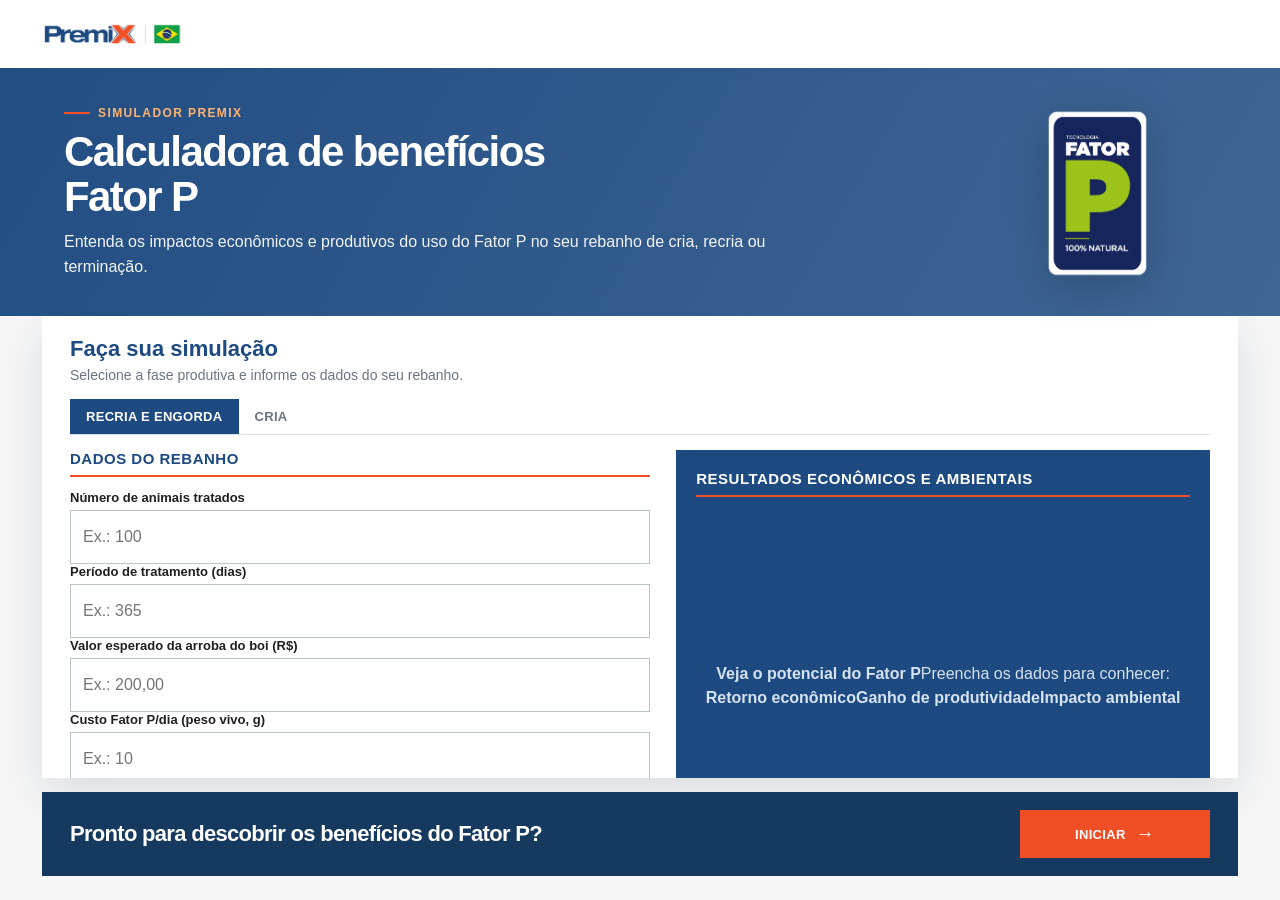
<file: totem/index.html>
<!doctype html>
<html lang="pt-BR">
<head>
  <meta charset="utf-8">
  <meta name="viewport" content="width=device-width, initial-scale=1">
  <meta name="description" content="Calculadora de benefícios Fator P PREMIX.">
  <title>Calculadora Fator P | PREMIX</title>
  <link rel="stylesheet" href="assets/totem.css">
  <style>
    :root{--blue:#1d4a81;--blue-dark:#163960;--orange:#f04f26;--cream:#f7f7f7;--ink:#202020;--muted:#697584;--line:#d9e2ec}*{box-sizing:border-box}body{margin:0;background:var(--cream);color:var(--ink);font-family:Roboto,Arial,sans-serif}h1,h2,h3,p{margin-top:0}h1,h2,h3,.button{font-family:Montserrat,Arial,sans-serif}.header{background:#fff;padding:16px 24px;box-shadow:0 1px 9px rgba(18,47,79,.08)}.header-inner,.container{width:min(1120px,100%);margin:auto}.header-inner{display:flex;align-items:center;justify-content:space-between;gap:20px}.brand img{display:block;width:155px;height:auto}.header-link{color:var(--blue);text-decoration:none;font-size:13px;font-weight:700;letter-spacing:.4px}.hero{background:linear-gradient(120deg,rgba(29,74,129,.98),rgba(29,74,129,.84));color:#fff;padding:72px 24px 90px}.eyebrow{display:inline-flex;align-items:center;gap:8px;color:#ffb26c;font-size:12px;font-weight:700;letter-spacing:1.4px;text-transform:uppercase}.eyebrow:before{content:'';width:26px;height:2px;background:var(--orange)}.hero h1{max-width:760px;margin:15px 0 14px;font-size:clamp(34px,5vw,54px);line-height:1.07;letter-spacing:-1.6px}.hero p{max-width:660px;margin:0;font-size:18px;line-height:1.55;color:#f3f5f4}main{padding:0 24px 72px}.calculator{margin:-42px auto 40px;background:#fff;padding:clamp(22px,4vw,42px);box-shadow:0 16px 45px rgba(18,47,79,.13)}.heading{margin-bottom:27px}.heading h2{color:var(--blue);margin-bottom:8px;font-size:26px}.heading p{margin:0;color:var(--muted);line-height:1.5}.tabs{display:flex;gap:0;border-bottom:1px solid var(--line);margin-bottom:28px}.tab{border:0;background:#fff;color:var(--muted);padding:13px 18px;font:800 13px Montserrat,sans-serif;letter-spacing:.3px;text-transform:uppercase;cursor:pointer}.tab.active{background:var(--blue);color:#fff}.panel{display:none}.panel.active{display:block}.grid{display:grid;grid-template-columns:minmax(0,1fr) minmax(310px,.92fr);gap:38px}.form-title{font:700 15px Montserrat,sans-serif;color:var(--blue);padding-bottom:11px;margin:0 0 22px;border-bottom:2px solid var(--orange);text-transform:uppercase;letter-spacing:.5px}.field{margin-bottom:17px}label{display:block;font-size:14px;font-weight:700;margin-bottom:7px}input{appearance:none;width:100%;border:1px solid #bac7c0;border-radius:0;background:#fff;color:var(--ink);padding:13px 14px;font:16px Roboto,sans-serif;outline:none}input:focus{border-color:var(--blue);box-shadow:0 0 0 3px rgba(29,74,129,.12)}.hint{display:block;color:var(--muted);font-size:12px;margin-top:6px}.button{display:inline-flex;align-items:center;justify-content:center;min-height:50px;border:2px solid transparent;padding:12px 22px;text-align:center;cursor:pointer;text-decoration:none;font-size:13px;font-weight:800;letter-spacing:.3px;text-transform:uppercase;transition:.2s}.primary{width:100%;background:var(--orange);color:#fff}.primary:hover{background:#d96617}.arrow:after{content:'→';padding-left:10px;font-size:19px;line-height:0}.result{background:var(--blue);color:#fff;min-height:100%;padding:28px}.result .form-title{color:#fff;border-color:var(--orange)}.result-empty{min-height:365px;display:grid;place-items:center;text-align:center;color:#d6e3f1;line-height:1.5}.main-result{text-align:center;padding:7px 0 21px;border-bottom:1px solid rgba(255,255,255,.28)}.main-result small,.metric small{display:block;color:#d6e3f1;font-size:12px}.main-result strong{display:block;font:800 40px/1.1 Montserrat,sans-serif;color:#fff;margin:7px 0}.metric-grid{display:grid;grid-template-columns:1fr 1fr;gap:10px;margin:18px 0}.metric{background:rgba(255,255,255,.1);padding:12px}.metric b{display:block;margin-top:5px;font-size:18px}.highlight{border-left:3px solid var(--orange);background:rgba(0,0,0,.14);padding:15px 16px;text-align:center}.highlight strong{display:block;font:800 27px Montserrat,sans-serif;margin-top:5px}.stack{display:grid;gap:10px}.disclaimer{color:#d6e3f1;font-size:11px;line-height:1.45;margin:16px 0 0}.share-button{width:100%;margin-top:18px;min-height:44px;border:1px solid rgba(255,255,255,.7);background:transparent;color:#fff}.share-button:hover{background:#fff;color:var(--blue)}.share-button:disabled{cursor:wait;opacity:.7}.share-capture{position:absolute;left:-10000px;top:0;width:430px;background:var(--blue);color:#fff;padding:28px;font-family:Roboto,Arial,sans-serif}.capture-logo{display:block;width:155px;height:auto;background:#fff;padding:8px 10px;border-bottom:3px solid var(--orange);margin-bottom:14px}.capture-meta{margin:0 0 18px;color:#d6e3f1;font-size:12px;line-height:1.55}.capture-meta strong{display:block;margin-top:7px;color:#fff;line-height:1.45}.share-capture .share-button{display:none}.cta{background:var(--blue-dark);color:#fff;padding:clamp(32px,5vw,54px);display:grid;grid-template-columns:1fr;gap:26px}.cta h2{margin:0;max-width:760px;font-size:clamp(23px,2.5vw,32px);letter-spacing:-.7px;line-height:1.22}.cta-actions{display:flex;flex-wrap:wrap;gap:12px}.cta .button{width:auto;white-space:nowrap}.secondary{border-color:#fff;color:#fff;background:transparent}.secondary:hover{background:#fff;color:var(--blue-dark)}
    @media(max-width:760px){.header{padding:15px 18px}.header-link{display:none}.hero{padding:58px 22px 70px}.hero p{font-size:16px}main{padding:0 16px 44px}.calculator{margin-top:-28px}.grid{grid-template-columns:1fr;gap:26px}.result-empty{min-height:230px}.tab{flex:1;padding:13px 8px;font-size:11px}.cta .button{width:100%;white-space:normal}}
  </style>
</head>
<body>
  <header class="header"><div class="header-inner"><div class="brand"><img src="assets/premix-logo.png" alt="PREMIX"></div></div></header>
  <section class="hero"><div class="container"><span class="eyebrow">Simulador PREMIX</span><h1>Calculadora de benefícios<br>Fator&nbsp;P</h1><p>Entenda os impactos econômicos e produtivos do uso do Fator P no seu rebanho de cria, recria ou terminação.</p><img class="hero-fator-p-logo" src="assets/logo-fator-p-premix.png" alt="Tecnologia Fator P"></div></section>
  <main><section class="container calculator"><div class="heading"><h2>Faça sua simulação</h2><p>Selecione a fase produtiva e informe os dados do seu rebanho.</p></div><div class="tabs" role="tablist"><button class="tab active" data-panel="engorda" role="tab">Recria e engorda</button><button class="tab" data-panel="cria" role="tab">Cria</button></div>
    <section class="panel active" id="engorda"><div class="grid"><form id="engorda-form"><h3 class="form-title">Dados do rebanho</h3><div class="field"><label for="eng-animais">Número de animais tratados</label><input id="eng-animais" type="number" placeholder="Ex.: 100" min="1" step="1" required></div><div class="field"><label for="eng-periodo">Período de tratamento (dias)</label><input id="eng-periodo" type="number" placeholder="Ex.: 365" min="1" step="1" required></div><div class="field"><label for="eng-arroba">Valor esperado da arroba do boi (R$)</label><input id="eng-arroba" type="number" placeholder="Ex.: 200,00" min="0" step="0.01" required></div><div class="field"><label for="eng-custo">Custo Fator P/dia (peso vivo, g)</label><input id="eng-custo" type="number" placeholder="Ex.: 10" min="0" step="0.01" required><span class="hint">Conforme a planilha original.</span></div><button class="button primary arrow" type="submit">Calcular benefícios</button></form><aside class="result"><h3 class="form-title">Resultados econômicos e ambientais</h3><div id="eng-resultado" class="result-empty"><div class="empty-content"><strong>Veja o potencial do Fator P</strong><span>Preencha os dados para conhecer:</span><div class="benefit-list"><b>Retorno econômico</b><b>Ganho de produtividade</b><b>Impacto ambiental</b></div></div></div></aside></div></section>
    <section class="panel" id="cria"><div class="grid"><form id="cria-form"><h3 class="form-title">Dados do rebanho</h3><div class="field"><label for="cria-peso">Peso médio das vacas (kg)</label><input id="cria-peso" type="number" placeholder="Ex.: 400" min="0" step="1" required></div><div class="field"><label for="cria-ganho">Ganho base por animal/dia (kg)</label><input id="cria-ganho" type="number" placeholder="Ex.: 0,60" min="0" step="0.01" required></div><div class="field"><label for="cria-atual">Score atual (0 a 5)</label><input id="cria-atual" type="number" placeholder="Ex.: 2,0" min="0" max="5" step="0.1" required></div><div class="field"><label for="cria-desejado">Score desejado (0 a 5)</label><input id="cria-desejado" type="number" placeholder="Ex.: 3,5" min="0" max="5" step="0.1" required></div><button class="button primary arrow" type="submit">Calcular benefícios</button></form><aside class="result"><h3 class="form-title">Resultado da simulação</h3><div id="cria-resultado" class="result-empty"><div class="empty-content"><strong>Veja o potencial do Fator P</strong><span>Preencha os dados para conhecer:</span><div class="benefit-list"><b>Antecipação de resultado</b><b>Ganho de produtividade</b><b>Desempenho do rebanho</b></div></div></div></aside></div></section>
  </section><section class="container cta"><h2>Pronto para descobrir os benefícios do Fator P?</h2><div class="cta-actions"><a class="button primary arrow" href="captura.html">Iniciar</a></div></section></main>
  <style>
    /* Composição fixa para o monitor 16:9 do totem. */
    .result-intro{margin:0 0 10px;color:#ffb26c;font:800 12px Montserrat,Arial,sans-serif;letter-spacing:.08em;text-align:center;text-transform:uppercase}.restart-button{width:100%;margin-top:14px;border:1px solid rgba(255,255,255,.78);background:transparent;color:#fff}.restart-button:hover{background:#fff;color:var(--blue)}
    @media (min-width:761px){
      html,body{height:100%;overflow:hidden}body{display:grid;grid-template-rows:68px 248px minmax(0,1fr)}
      .header{height:68px;padding:10px 42px}.header-inner{width:100%;max-width:1440px;height:100%;align-items:center}.brand{display:flex;height:100%;align-items:center}.brand img{display:block;width:142px}
      .hero{padding:32px 64px 48px}.hero .container{position:relative;width:min(1440px,100%)}.hero h1{max-width:890px;margin:10px 0;font-size:42px}.hero p{max-width:770px;font-size:16px}.hero-fator-p-logo{position:absolute;right:5%;top:50%;width:122px;height:164px;object-fit:contain;transform:translateY(-48%);filter:drop-shadow(0 12px 20px rgba(0,0,0,.18))}
      main{min-height:0;padding:0 42px 24px;display:grid;grid-template-rows:minmax(0,1fr) auto;gap:14px;overflow:hidden}.container{width:min(1440px,100%)}.calculator{width:100%;min-height:0;margin:0 auto;padding:20px 28px;overflow:hidden;display:flex;flex-direction:column}.heading{margin-bottom:13px}.heading h2{margin-bottom:3px;font-size:22px}.heading p{font-size:14px}.tabs{margin-bottom:15px}.tab{padding:10px 16px}.panel.active{flex:1;min-height:0}.grid{height:100%;gap:26px}.grid form{display:flex;flex-direction:column;justify-content:space-between}.form-title{margin-bottom:13px;padding-bottom:8px}.field{margin-bottom:0}label{margin-bottom:5px;font-size:13px}input{min-height:54px;padding:13px 12px;font-size:16px}.hint{margin-top:4px}.button{min-height:48px;padding:11px 18px}.result{padding:20px}.result-empty{min-height:0;height:100%}.result .form-title{margin-bottom:8px}.result-intro{margin:0 0 6px;font-size:10px}.main-result{padding:0 0 8px}.main-result strong{font-size:28px;margin:3px 0}.metric-grid{gap:8px;margin:8px 0}.metric{padding:8px}.metric b{margin-top:3px;font-size:16px}.highlight{padding:8px 11px}.highlight strong{font-size:20px}.stack{gap:8px}.disclaimer{margin:7px 0 0}.restart-button{min-height:36px;margin-top:8px;padding:7px 14px}.cta{width:100%;padding:18px 28px;grid-template-columns:1fr auto;align-items:center;gap:24px}.cta h2{font-size:22px}.cta .button{width:190px}
    }
    @media (orientation:portrait) and (min-width:761px){
      html,body{width:100%;height:100%;margin:0;overflow:hidden}body{display:grid;grid-template-rows:78px 310px minmax(0,1fr);height:100svh}.header{height:78px;padding:14px 42px}.header-inner{height:100%;width:min(900px,100%)}.brand img{width:170px}
      .hero{height:310px;min-height:0;padding:48px 54px 62px}.hero .container{width:min(900px,100%)}.hero h1{max-width:670px;font-size:50px}.hero p{max-width:610px;font-size:20px}.eyebrow{font-size:14px}.hero-fator-p-logo{right:2%;width:108px;height:152px}
      main{height:100%;min-height:0;padding:0 32px 32px;display:grid;grid-template-rows:minmax(0,1fr) 94px;gap:18px;overflow:hidden}.container{width:min(900px,100%)}.calculator{display:flex;height:100%;min-height:0;margin:0 auto;padding:28px;overflow:hidden}.heading{margin-bottom:20px}.heading h2{font-size:30px}.heading p{font-size:18px}.tabs{margin-bottom:22px}.tab{padding:15px 20px;font-size:15px}.panel.active{display:block;flex:1;min-height:0}.grid{height:100%;min-height:0;gap:22px}.grid form{display:flex;justify-content:space-evenly;min-height:0}.form-title{margin-bottom:18px;padding-bottom:10px;font-size:17px}.field{margin-bottom:0}label{font-size:16px}input{min-height:64px;font-size:20px}.button{min-height:60px;font-size:16px}.result{display:flex;flex-direction:column;padding:24px;overflow:hidden}.result-empty{height:auto;min-height:0;flex:1}.empty-content{width:100%;text-align:center}.empty-content>strong{display:block;color:#fff;font-size:24px}.empty-content>span{display:block;margin:10px 0 22px;color:#d6e3f1;font-size:16px}.benefit-list{display:grid;gap:12px}.benefit-list b{display:block;padding:17px 15px;border-left:3px solid var(--orange);background:rgba(255,255,255,.1);color:#fff;font-size:18px}.result>div:not(.result-empty){display:flex;flex:1;min-height:0;flex-direction:column;justify-content:space-between}.result .form-title{margin-bottom:14px;font-size:17px}.result-intro{font-size:13px}.main-result small,.metric small{font-size:13px}.main-result strong{font-size:38px}.metric{padding:13px}.metric b{font-size:20px}.highlight{padding:15px}.highlight strong{font-size:27px}.restart-button{min-height:50px}.cta{width:100%;height:94px;margin:0;padding:18px 28px;grid-template-columns:1fr auto}.cta h2{font-size:27px}.cta .button{width:205px}
    }
  </style>
  <script>
    const $=id=>document.getElementById(id), num=id=>Number($(id).value)||0, money=n=>'R$ '+n.toLocaleString('pt-BR',{minimumFractionDigits:2,maximumFractionDigits:2}), dec=(n,d=2)=>n.toLocaleString('pt-BR',{minimumFractionDigits:d,maximumFractionDigits:d});
    const initialResults={"eng-resultado":'<div class="empty-content"><strong>Veja o potencial do Fator P</strong><span>Preencha os dados para conhecer:</span><div class="benefit-list"><b>Retorno econômico</b><b>Ganho de produtividade</b><b>Impacto ambiental</b></div></div>',"cria-resultado":'<div class="empty-content"><strong>Veja o potencial do Fator P</strong><span>Preencha os dados para conhecer:</span><div class="benefit-list"><b>Antecipação de resultado</b><b>Ganho de produtividade</b><b>Desempenho do rebanho</b></div></div>'};
    window.resetSimulation=(formId,resultId)=>{$(formId).reset();const result=$(resultId);result.className='result-empty';result.innerHTML=initialResults[resultId];$(formId).querySelector('input').focus()};
    document.querySelectorAll('.tab').forEach(tab=>tab.addEventListener('click',()=>{document.querySelectorAll('.tab,.panel').forEach(x=>x.classList.remove('active'));tab.classList.add('active');$(tab.dataset.panel).classList.add('active')}));
    $('engorda-form').addEventListener('submit',e=>{e.preventDefault();const animais=Math.max(1,num('eng-animais')),periodo=Math.max(0,num('eng-periodo')),arroba=num('eng-arroba'),custo=num('eng-custo');const investDia=(arroba/30/1000)*custo,brutoDia=(arroba/30/1000)*100,liquidoDia=brutoDia-investDia,liquidoPeriodo=liquidoDia*periodo,retorno=investDia?brutoDia/investDia:0,rebanho=liquidoPeriodo*animais,carbono=animais*periodo*.6,credito=carbono/1000,arvores=carbono/7.14;$('eng-resultado').className='';$('eng-resultado').innerHTML=`<p class="result-intro">Sua simulação está pronta</p><div class="main-result"><small>Retorno sobre o rebanho tratado no período</small><strong>${money(rebanho)}</strong><small>${animais} animais tratados por ${periodo} dias</small></div><div class="metric-grid"><div class="metric"><small>Investimento / animal / dia</small><b>${money(investDia)}</b></div><div class="metric"><small>Retorno bruto / animal / dia</small><b>${money(brutoDia)}</b></div><div class="metric"><small>Retorno líquido / animal / dia</small><b>${money(liquidoDia)}</b></div><div class="metric"><small>Retorno por R$ 1 investido</small><b>${dec(retorno)}x</b></div></div><div class="stack"><div class="highlight"><small>Redução de equivalente carbono no período</small><strong>${dec(carbono,0)} kg</strong></div><div class="metric-grid"><div class="metric"><small>Crédito de carbono equivalente</small><b>${dec(credito)} t</b></div><div class="metric"><small>Árvores equivalentes</small><b>${dec(arvores,0)}</b></div></div></div><p class="disclaimer">Os resultados são estimados. Em caso de dúvidas, fale com o time técnico da PREMIX</p><button class="button restart-button" type="button" onclick="resetSimulation('engorda-form','eng-resultado')">Nova simulação</button>`});
    $('cria-form').addEventListener('submit',e=>{e.preventDefault();const peso=num('cria-peso'),ganho=num('cria-ganho'),atual=num('cria-atual'),desejado=num('cria-desejado'),desafio=desejado-atual,ganhoTratado=ganho*1.18,kg=desafio*(peso*.09),sem=ganho?kg/ganho:0,com=ganhoTratado?kg/ganhoTratado:0,antec=sem-com;$('cria-resultado').className='';$('cria-resultado').innerHTML=`<p class="result-intro">Sua simulação está pronta</p><div class="main-result"><small>Antecipação para atingir o score desejado</small><strong>${dec(antec,1)} dias</strong><small>Com o Fator P, conforme a simulação</small></div><div class="metric-grid"><div class="metric"><small>Desafio de score</small><b>${dec(desafio,1)}</b></div><div class="metric"><small>Kg para o score desejado</small><b>${dec(kg,1)} kg</b></div><div class="metric"><small>Ganho/dia sem Fator P</small><b>${dec(ganho,3)} kg</b></div><div class="metric"><small>Ganho/dia com Fator P</small><b>${dec(ganhoTratado,3)} kg</b></div></div><div class="stack"><div class="highlight"><small>Lote sem Fator P</small><strong>${dec(sem,1)} dias</strong></div><div class="highlight"><small>Lote com Fator P</small><strong>${dec(com,1)} dias</strong></div></div><p class="disclaimer">Os resultados são estimados. Em caso de dúvidas, fale com o time técnico da PREMIX</p><button class="button restart-button" type="button" onclick="resetSimulation('cria-form','cria-resultado')">Nova simulação</button>`});
    let idleTimer;const resetIdle=()=>{clearTimeout(idleTimer);idleTimer=setTimeout(()=>location.href='captura.html',60000)};['pointerdown','keydown','input','change'].forEach(event=>document.addEventListener(event,resetIdle,{passive:true}));resetIdle();
  </script>
</body></html>
</file>
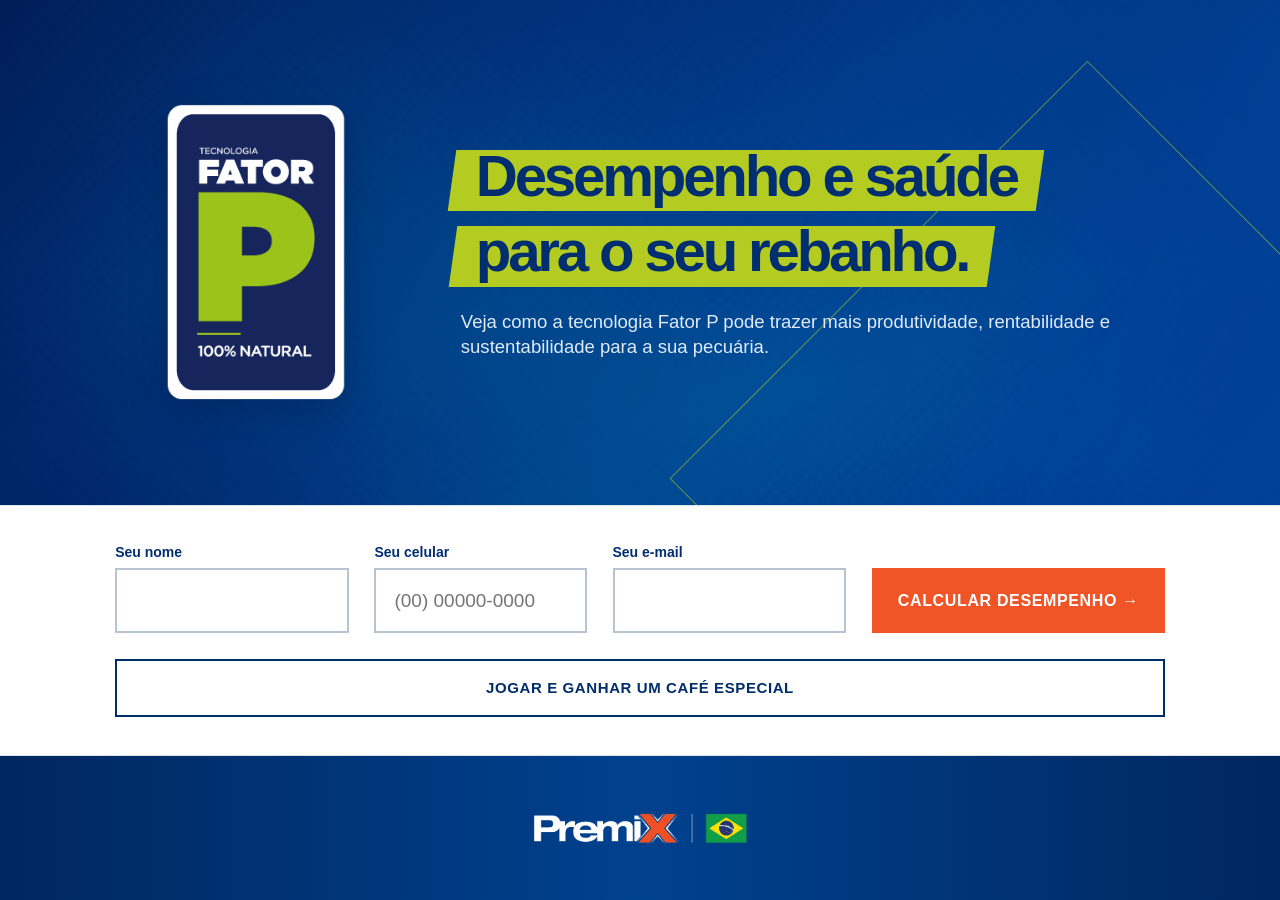
<file: totem/captura.html>
<!doctype html>
<html lang="pt-BR">
<head>
  <meta charset="utf-8">
  <meta name="viewport" content="width=device-width, initial-scale=1">
  <meta name="description" content="Cadastre-se para acessar a Calculadora Fator P PREMIX.">
  <title>Fator P | PREMIX</title>
  <link rel="stylesheet" href="assets/totem.css">
  <style>
    :root{--blue:#002e70;--lime:#b4cc22;--orange:#f05427;--line:#dbe3ec;--ink:#1e3861}*{box-sizing:border-box}html,body{min-height:100%;margin:0}body{background:var(--blue);color:var(--ink);font-family:Gotham,"Gotham Rounded",Montserrat,Arial,sans-serif}.page{min-height:100svh;display:grid;grid-template-rows:1fr auto auto;background:var(--blue)}.hero{position:relative;isolation:isolate;display:grid;grid-template-columns:minmax(190px,22vw) 1fr;gap:clamp(34px,5vw,92px);align-items:center;min-height:52svh;padding:clamp(35px,5vw,76px) clamp(48px,9vw,150px);overflow:hidden;background:linear-gradient(118deg,rgba(0,29,80,.97),rgba(0,64,149,.91))}.hero:before{content:"";position:absolute;z-index:-2;inset:0;background:url("assets/creative-abstract-background-wallpaper.jpg") center/cover no-repeat;opacity:.24;mix-blend-mode:screen}.hero:after{content:"";position:absolute;z-index:-1;right:-8vw;bottom:-21vw;width:46vw;height:46vw;border:1px solid rgba(180,204,34,.56);transform:rotate(45deg);pointer-events:none}.fator-logo{position:relative;z-index:1;justify-self:center;width:min(190px,15vw);min-width:135px;height:auto;filter:drop-shadow(0 10px 18px rgba(0,15,53,.3))}.copy{position:relative;z-index:1;max-width:850px}.copy h1{margin:0;color:#fff;font-size:clamp(38px,4.55vw,76px);line-height:1.04;letter-spacing:-.055em;font-weight:800}.marker{display:table;position:relative;margin:0 0 10px;padding:0 15px 5px;color:var(--blue);isolation:isolate}.marker:before{content:"";position:absolute;z-index:-1;inset:7% -1.5% 0;background:var(--lime);transform:skewX(-8deg)}.copy p{margin:22px 0 0;color:#e0eafa;font-size:clamp(18px,1.45vw,25px);font-weight:500;line-height:1.35}.capture{padding:clamp(28px,3vw,46px) clamp(48px,9vw,150px);border-top:1px solid var(--line);border-bottom:1px solid var(--line);background:#fff}.capture form{display:grid;grid-template-columns:1.1fr 1fr 1.1fr auto;gap:clamp(15px,2vw,30px);align-items:end;max-width:1460px;margin:auto}.field label{display:block;margin:0 0 8px;color:var(--blue);font-size:14px;font-weight:800}.field input{width:100%;height:65px;border:2px solid #b6c3d2;border-radius:0;padding:0 18px;background:#fff;color:var(--ink);outline:0;font:500 19px Gotham,"Gotham Rounded",Montserrat,Arial,sans-serif}.field input:focus{border-color:var(--blue);box-shadow:0 0 0 4px rgba(0,46,112,.12)}.field input[aria-invalid="true"]{border-color:#c13d2a}.button{min-width:196px;height:65px;border:0;border-radius:0;padding:0 26px;background:var(--orange);color:#fff;cursor:pointer;font:800 16px Gotham,"Gotham Rounded",Montserrat,Arial,sans-serif;letter-spacing:.04em;text-transform:uppercase;transition:background .18s,transform .18s}.button:hover{background:#d9451c}.button:active{transform:scale(.985)}.button:disabled{background:#5d779b;cursor:wait}.message{display:none;max-width:1460px;margin:18px auto 0;padding:13px 15px;border-left:4px solid var(--lime);background:#edf5e6;color:#284724;font-weight:700}.message.show{display:block}.footer{display:flex;align-items:center;justify-content:center;min-height:16svh;padding:27px;background:linear-gradient(90deg,#00275f,#00418e,#00275f)}.footer img{width:min(220px,23vw);height:auto}@media(max-width:900px){.hero{grid-template-columns:135px 1fr;padding:55px 42px;min-height:43svh}.fator-logo{width:130px;min-width:0}.capture{padding:32px 42px}.capture form{grid-template-columns:1fr 1fr}.button{width:100%}.footer{min-height:12svh}}@media(max-width:570px){.hero{grid-template-columns:1fr;gap:23px;padding:38px 25px}.fator-logo{justify-self:start;width:104px}.copy h1{font-size:41px}.copy p{font-size:18px}.capture{padding:28px 25px}.capture form{grid-template-columns:1fr;gap:17px}.field input,.button{height:62px}.footer img{width:155px}}@media(orientation:portrait) and (min-width:761px){.page{grid-template-rows:auto auto auto;min-height:100svh}.hero{grid-template-columns:1fr;gap:28px;min-height:0;padding:80px 70px 64px;text-align:center}.fator-logo{width:142px;min-width:0}.copy{max-width:820px;margin:auto}.copy h1{font-size:58px}.marker{margin-left:auto;margin-right:auto}.copy p{max-width:710px;margin:26px auto 0;font-size:23px}.capture{padding:56px 70px}.capture form{grid-template-columns:1fr;gap:25px;max-width:820px}.field label{text-align:left;font-size:17px}.field input,.button{height:78px;font-size:22px}.button{margin-top:8px}.footer{min-height:170px}.footer img{width:240px}}
  </style>
</head>
<body>
  <main class="page">
    <section class="hero" aria-labelledby="headline">
      <img class="fator-logo" src="assets/logo-fator-p-premix.png" alt="Tecnologia Fator P">
      <div class="copy"><h1 id="headline"><span class="marker">Desempenho e saúde</span><span class="marker">para o seu rebanho.</span></h1><p>Veja como a tecnologia Fator P pode trazer mais produtividade, rentabilidade e sustentabilidade para a sua pecuária.</p></div>
    </section>
    <section class="capture" aria-label="Cadastro para simulação">
      <form id="lead-form" novalidate>
        <div class="field"><label for="nome">Seu nome</label><input id="nome" name="nome" type="text" autocomplete="name" required></div>
        <div class="field"><label for="celular">Seu celular</label><input id="celular" name="celular" type="tel" autocomplete="tel" inputmode="tel" placeholder="(00) 00000-0000" required></div>
        <div class="field"><label for="email">Seu e-mail</label><input id="email" name="email" type="email" autocomplete="email" inputmode="email" required></div>
        <button class="button" type="submit">Calcular desempenho <span aria-hidden="true">→</span></button>
        <a class="secondary-cta" href="jogo-memoria.html">Jogar e ganhar um café especial</a>
      </form>
      <div id="message" class="message" role="status" aria-live="polite">Dados recebidos. Abrindo sua calculadora...</div>
    </section>
    <footer class="footer"><img src="assets/Logotipo_Premix_Negativo.png" alt="PREMIX"></footer>
  </main>
  <script>
    const form=document.getElementById('lead-form');const fields=[...form.querySelectorAll('input[required]')];const phone=document.getElementById('celular');
    phone.addEventListener('input',()=>{const digits=phone.value.replace(/\D/g,'').slice(0,11);phone.value=digits.replace(/^(\d{2})(\d)/,'($1) $2').replace(/(\d{5})(\d)/,'$1-$2')});
    form.addEventListener('submit',event=>{event.preventDefault();let valid=true;fields.forEach(field=>{const isValid=field.checkValidity()&&(field!==phone||phone.value.replace(/\D/g,'').length>=10);field.setAttribute('aria-invalid',String(!isValid));if(!isValid)valid=false});if(!valid){fields.find(field=>field.getAttribute('aria-invalid')==='true').focus();return}const button=form.querySelector('button');button.disabled=true;button.textContent='Preparando...';document.getElementById('message').classList.add('show');setTimeout(()=>window.location.href='index.html',1000)});
    let idleTimer;const resetIdle=()=>{clearTimeout(idleTimer);idleTimer=setTimeout(()=>location.reload(),60000)};['pointerdown','keydown','input','change'].forEach(event=>document.addEventListener(event,resetIdle,{passive:true}));resetIdle();
  </script>
</body>
</html>
</file>
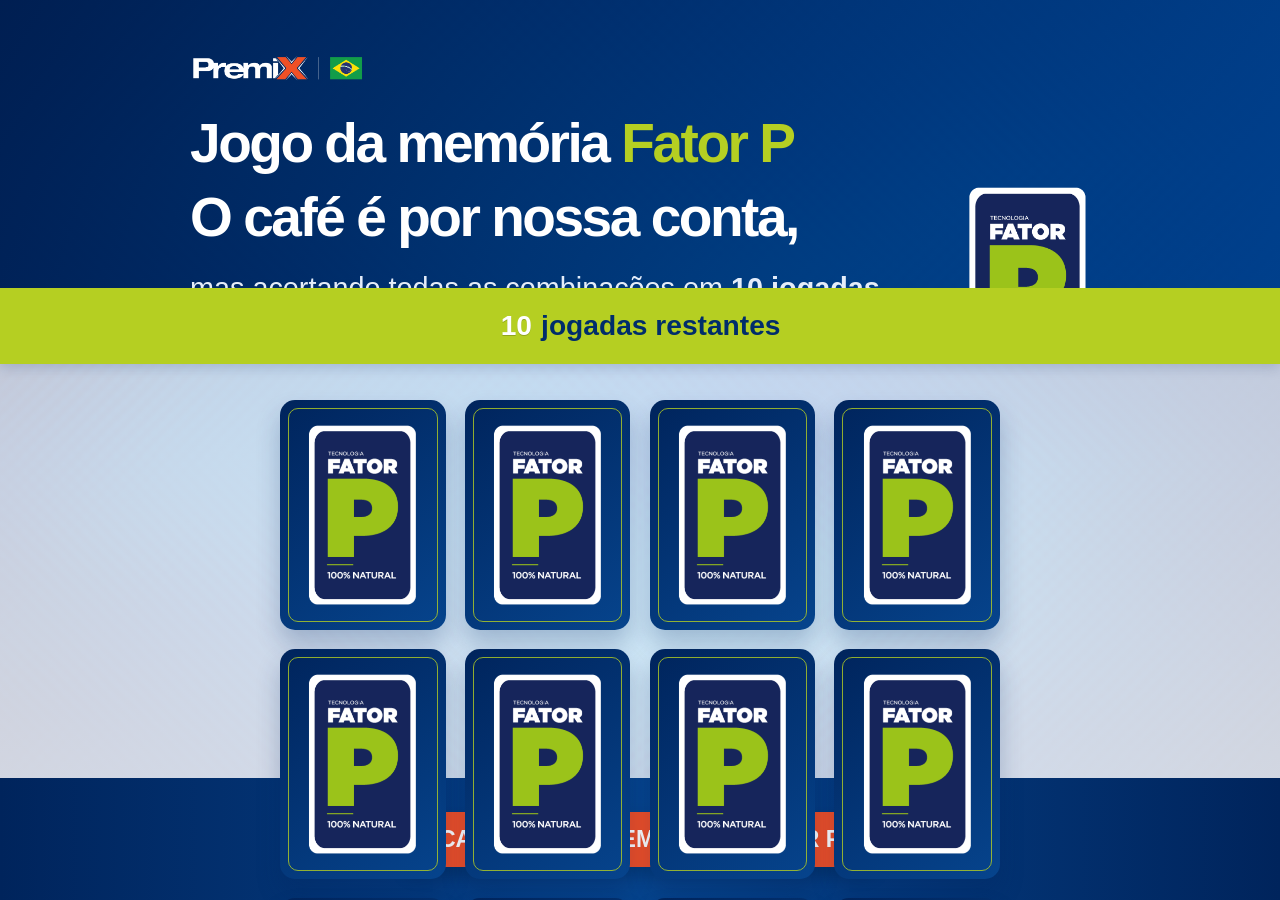
<file: totem/jogo-memoria.html>
<!doctype html>
<html lang="pt-BR">
<head>
  <meta charset="utf-8">
  <meta name="viewport" content="width=device-width, initial-scale=1">
  <meta name="description" content="Jogo da memória Fator P PREMIX.">
  <title>Jogo da Memória Fator P | PREMIX</title>
  <link rel="stylesheet" href="assets/totem.css">
  <style>
    :root{--blue:#08285f;--blue-2:#123f7b;--lime:#b6cd22;--orange:#f25328;--paper:#f8fafc;--ink:#14284a;--line:#d9e1e8}*{box-sizing:border-box}html,body{width:100%;height:100%;margin:0;overflow:hidden}body{font-family:Gotham,"Gotham Rounded",Montserrat,Arial,sans-serif;color:var(--ink);background:var(--paper)}button,input{font:inherit}.game-shell{position:relative;isolation:isolate;height:100svh;min-height:0;display:grid;grid-template-rows:32svh 76px minmax(0,1fr) 122px;overflow:hidden;background:linear-gradient(rgba(248,250,252,.82),rgba(248,250,252,.82)),url("assets/creative-abstract-background-wallpaper.jpg") center/cover no-repeat}.hero{position:relative;z-index:1;min-height:0;padding:clamp(48px,6vh,105px) clamp(48px,8vw,145px) clamp(34px,4vh,62px);overflow:hidden;background:linear-gradient(90deg,rgba(255,255,255,.94),rgba(255,255,255,.8))}.hero-content{position:relative;max-width:900px;margin:auto;padding-right:160px}.premix{width:175px;height:auto;margin-bottom:clamp(28px,3.2vh,54px)}.hero h1{margin:0;color:#101010;font-size:clamp(38px,4.3vw,70px);line-height:1.02;letter-spacing:-.045em;font-weight:800}.hero h1 span{display:block;margin-top:18px}.hero h1 b{color:var(--blue)}.hero p{max-width:750px;margin:26px 0 0;font-size:clamp(22px,2.25vw,34px);line-height:1.25;font-weight:500}.hero p strong{font-weight:800}.rules{display:block;max-width:750px;margin-top:16px;color:#52637b;font-size:clamp(14px,1.35vw,19px);line-height:1.3}.fator-p{position:absolute;right:0;bottom:0;width:125px;max-height:230px;object-fit:contain}.moves{display:flex;align-items:center;justify-content:center;background:rgba(214,214,214,.94);color:#111;font-size:clamp(25px,2.2vw,36px);font-weight:800}.moves strong{display:inline-block;min-width:1.2em;text-align:center}.board-area{display:grid;place-items:center;min-height:0;padding:clamp(30px,4vh,66px) clamp(34px,7vw,115px)}.board{display:grid;grid-template-columns:repeat(5,minmax(100px,1fr));gap:clamp(14px,2vw,30px);width:min(880px,100%)}.memory-card{aspect-ratio: .67;border:0;padding:0;perspective:900px;cursor:pointer;background:transparent;touch-action:manipulation}.memory-card:disabled{cursor:default}.card-inner{position:relative;display:block;width:100%;height:100%;transform-style:preserve-3d;transition:transform .42s ease}.memory-card.flipped .card-inner,.memory-card.matched .card-inner{transform:rotateY(180deg)}.card-back,.card-face{position:absolute;inset:0;display:grid;place-items:center;border-radius:15px;backface-visibility:hidden;-webkit-backface-visibility:hidden}.card-back{overflow:hidden;background:var(--blue);box-shadow:0 10px 17px rgba(8,40,95,.2)}.card-back:after{content:"";position:absolute;inset:8px;border:1px solid rgba(255,255,255,.26);border-radius:10px}.card-back img{position:relative;z-index:1;width:78%;height:78%;object-fit:contain}.card-face{transform:rotateY(180deg);border:4px solid var(--blue);background:#fff;color:var(--blue);font-size:clamp(76px,10vw,142px);font-weight:800;line-height:1;box-shadow:0 10px 17px rgba(8,40,95,.13)}.memory-card.matched .card-face{border-color:var(--lime);background:#f8fce5}.footer{display:flex;align-items:center;justify-content:center;padding:24px;background:linear-gradient(90deg,rgba(255,255,255,.9),rgba(237,243,248,.9),rgba(255,255,255,.9))}.footer-cta{padding:14px 32px;background:#e2e2e2;color:#111;text-decoration:none;font-size:clamp(18px,1.8vw,28px);font-weight:800}.modal{position:absolute;z-index:10;inset:0;display:none;place-items:center;padding:40px;background:rgba(4,22,57,.78);backdrop-filter:blur(5px)}.modal.visible{display:grid}.modal-card{width:min(760px,100%);padding:clamp(36px,5vw,70px);background:#fff;box-shadow:0 25px 70px rgba(0,0,0,.25);text-align:center}.modal-card h2{margin:0;color:var(--blue);font-size:clamp(34px,4.2vw,60px);line-height:1.04;letter-spacing:-.04em}.modal-card p{margin:20px 0 0;font-size:clamp(18px,2vw,27px);line-height:1.35}.modal-card form{display:grid;gap:18px;margin-top:32px;text-align:left}.modal-card label{display:grid;gap:8px;color:var(--blue);font-size:15px;font-weight:800}.modal-card input{height:64px;border:2px solid #b7c4d5;padding:0 16px;color:var(--ink);font-size:19px;outline:0}.modal-card input:focus{border-color:var(--blue);box-shadow:0 0 0 4px rgba(8,40,95,.12)}.modal-card button{min-height:66px;border:0;background:var(--orange);color:#fff;cursor:pointer;font-size:17px;font-weight:800;letter-spacing:.04em;text-transform:uppercase}.prize-number{display:block;margin:26px auto 0;color:var(--lime);font-size:clamp(92px,13vw,175px);line-height:.82;font-weight:800}.countdown{min-height:1.5em;margin-top:28px!important;color:#60718a;font-size:16px!important}.lost h2{color:#fff}.lost{background:var(--blue);color:#fff}.lost .countdown{color:#dce8f7}@media(max-width:760px){html,body{overflow:hidden}.game-shell{height:100svh;grid-template-rows:30svh 62px minmax(0,1fr) 94px}.hero{padding:35px 28px}.hero-content{padding-right:65px}.premix{width:125px;margin-bottom:25px}.hero h1{font-size:37px}.hero h1 span{margin-top:10px}.hero p{margin-top:18px;font-size:19px}.rules{margin-top:10px;font-size:13px}.fator-p{width:65px;max-height:115px}.moves{font-size:22px}.board-area{padding:34px 22px}.board{gap:10px}.card-back,.card-face{border-radius:9px}.card-face{border-width:2px;font-size:48px}.footer-cta{font-size:17px}.modal{position:fixed;padding:20px}.modal-card{padding:32px 25px}.modal-card input{height:56px}}
  </style>
  <style>
    :root{--blue:#002d6b;--blue-2:#164b8d;--lime:#b5cf22;--orange:#f04f26;--paper:#f4f7fa}
    .game-shell{background:linear-gradient(rgba(244,247,250,.74),rgba(244,247,250,.88)),url("assets/creative-abstract-background-wallpaper.jpg") center/cover no-repeat}
    .hero{background:linear-gradient(118deg,rgba(0,31,82,.98),rgba(0,68,145,.9)),url("assets/creative-abstract-background-wallpaper.jpg") center/cover no-repeat}
    .premix{filter:none}.hero h1{color:#fff}.hero h1 b{color:var(--lime)}.hero p{color:#e4edfa}.rules{color:#dce7f7}.rules:before{content:"";display:inline-block;width:8px;height:8px;margin:0 8px 1px 0;background:var(--lime);border-radius:50%}
    .moves{background:var(--lime);color:var(--blue);box-shadow:0 4px 12px rgba(0,31,82,.16)}.moves strong{color:#fff;text-shadow:0 1px 0 rgba(0,0,0,.2)}
    .board{grid-template-columns:repeat(4,minmax(100px,1fr));gap:clamp(12px,1.5vw,22px);width:min(720px,100%)}.memory-card{aspect-ratio:.72}.card-back{background:linear-gradient(145deg,#00245c,#06448d);box-shadow:0 14px 24px rgba(0,34,92,.23)}.card-back:after{border-color:rgba(181,207,34,.8)}.card-face{border-color:var(--blue);box-shadow:0 12px 24px rgba(0,34,92,.16)}.memory-card.matched .card-face{border-color:var(--lime);background:#f7fce3;color:var(--blue)}
    .footer{background:linear-gradient(90deg,#00245c,#06448d,#00245c)}.footer-cta{background:var(--orange);color:#fff;box-shadow:0 8px 16px rgba(0,0,0,.18)}
  </style>
</head>
<body>
  <main class="game-shell">
    <section class="hero">
      <div class="hero-content"><img class="premix" src="assets/Logotipo_Premix_Negativo.png" alt="PREMIX"><h1>Jogo da memória <b>Fator&nbsp;P</b><span>O café é por nossa conta,</span></h1><p>mas acertando todas as combinações em <strong>10 jogadas</strong>, você ganha um café especial.</p><small class="rules">Regra: cada tentativa usa uma jogada. Ao acertar um par, você ganha uma jogada extra.</small><img class="fator-p" src="assets/logo-fator-p-premix.png" alt="Tecnologia Fator P"></div>
    </section>
    <div class="moves"><strong id="moves-count">10</strong>&nbsp;jogadas restantes</div>
    <section class="board-area" aria-label="Cartas do jogo da memória"><div id="board" class="board"></div></section>
    <footer class="footer"><a class="footer-cta" href="captura.html">CALCULAR DESEMPENHO FATOR P</a></footer>
    <section id="modal" class="modal" aria-live="polite"><div id="modal-card" class="modal-card"></div></section>
  </main>
  <script>
    const pairs=['A','B','C','D','E','F','G','H'];let firstCard=null,lockBoard=false,moves=10,matches=0,resetTimer;
    const board=document.getElementById('board'),movesCount=document.getElementById('moves-count'),modal=document.getElementById('modal'),modalCard=document.getElementById('modal-card');
    const shuffle=list=>[...list].sort(()=>Math.random()-.5);
    function startGame(){clearTimeout(resetTimer);firstCard=null;lockBoard=false;moves=10;matches=0;movesCount.textContent=moves;modal.classList.remove('visible');board.innerHTML='';shuffle([...pairs,...pairs]).forEach(letter=>{const card=document.createElement('button');card.className='memory-card';card.type='button';card.dataset.letter=letter;card.setAttribute('aria-label','Carta do jogo da memória');card.innerHTML=`<span class="card-inner"><span class="card-back"><img src="assets/logo-fator-p-premix.png" alt=""></span><span class="card-face">${letter}</span></span>`;card.addEventListener('click',flipCard);board.append(card)})}
    function flipCard(){if(lockBoard||this===firstCard||this.classList.contains('matched'))return;this.classList.add('flipped');if(!firstCard){firstCard=this;return}lockBoard=true;moves--;movesCount.textContent=moves;const secondCard=this,isMatch=firstCard.dataset.letter===secondCard.dataset.letter;if(isMatch){firstCard.classList.add('matched');secondCard.classList.add('matched');matches++;setTimeout(()=>{moves++;movesCount.textContent=moves;firstCard=null;lockBoard=false;if(matches===pairs.length)showWin()},350);return}setTimeout(()=>{firstCard.classList.remove('flipped');secondCard.classList.remove('flipped');firstCard=null;lockBoard=false;if(moves===0)showLoss()},700)}
    function showWin(){modalCard.className='modal-card';modalCard.innerHTML='<h2>Você ganhou!</h2><p>Preencha seus dados para resgatar seu café especial.</p><form id="reward-form"><label>Seu nome<input name="name" type="text" autocomplete="name" required></label><label>Seu celular<input id="reward-phone" name="phone" type="tel" autocomplete="tel" inputmode="tel" placeholder="(00) 00000-0000" required></label><label>Seu e-mail<input name="email" type="email" autocomplete="email" inputmode="email" required></label><button class="touch-cta" type="submit">Confirmar dados</button></form>';modal.classList.add('visible');const phone=document.getElementById('reward-phone');phone.addEventListener('input',()=>{const digits=phone.value.replace(/\D/g,'').slice(0,11);phone.value=digits.replace(/^(\d{2})(\d)/,'($1) $2').replace(/(\d{5})(\d)/,'$1-$2')});document.getElementById('reward-form').addEventListener('submit',event=>{event.preventDefault();if(phone.value.replace(/\D/g,'').length<10){phone.focus();return}showPrize()})}
    function showPrize(){modalCard.className='modal-card';modalCard.innerHTML='<h2>Você ganhou!</h2><p>Seu café especial poderá ser retirado no balcão.</p><p class="countdown">Esta tela reinicia em <b id="countdown">3</b> segundos</p>';beginCountdown()}
    function showLoss(){modalCard.className='modal-card lost';modalCard.innerHTML='<h2>Infelizmente você não ganhou.<br>Tente novamente.</h2><p class="countdown">Uma nova partida começa em <b id="countdown">3</b> segundos</p>';modal.classList.add('visible');beginCountdown()}
    function beginCountdown(){let seconds=3;const countdown=document.getElementById('countdown');const interval=setInterval(()=>{seconds--;if(seconds>0)countdown.textContent=seconds;else clearInterval(interval)},1000);resetTimer=setTimeout(startGame,3000)}
    let inactivityTimer;const resetInactivity=()=>{clearTimeout(inactivityTimer);inactivityTimer=setTimeout(()=>location.href='captura.html',60000)};['pointerdown','keydown','input','change'].forEach(event=>document.addEventListener(event,resetInactivity,{passive:true}));resetInactivity();startGame();
  </script>
</body>
</html>
</file>
<file: totem/assets/totem.css>
:root{--totem-blue:#002d6b;--totem-blue-dark:#00245c;--totem-lime:#b5cf22;--totem-orange:#f04f26;--totem-white:#fff;--totem-ink:#14284a;--totem-muted:#62748d}html,body,button,input{font-family:Gotham,"Gotham Rounded",Montserrat,Arial,sans-serif}button,input{font:inherit}#lead-form label,#reward-form label{font-family:Gotham,"Gotham Rounded",Montserrat,Arial,sans-serif;font-weight:800}#lead-form input,#reward-form input{font-family:Gotham,"Gotham Rounded",Montserrat,Arial,sans-serif}.touch-cta{font-family:Gotham,"Gotham Rounded",Montserrat,Arial,sans-serif;font-weight:800;letter-spacing:.04em;text-transform:uppercase}
#lead-form .secondary-cta{display:flex;grid-column:1/-1;align-items:center;justify-content:center;min-height:58px;border:2px solid var(--totem-blue);color:var(--totem-blue);text-decoration:none;font-family:Gotham,"Gotham Rounded",Montserrat,Arial,sans-serif;font-size:15px;font-weight:800;letter-spacing:.04em;text-transform:uppercase}#lead-form .secondary-cta:active{background:var(--totem-blue);color:#fff}
@media(orientation:portrait) and (min-width:761px){#lead-form .field label,#reward-form label{font-size:17px}#lead-form .field input,#reward-form input{height:78px!important;padding:0 18px!important;font:500 22px Gotham,"Gotham Rounded",Montserrat,Arial,sans-serif!important}}
</file>
